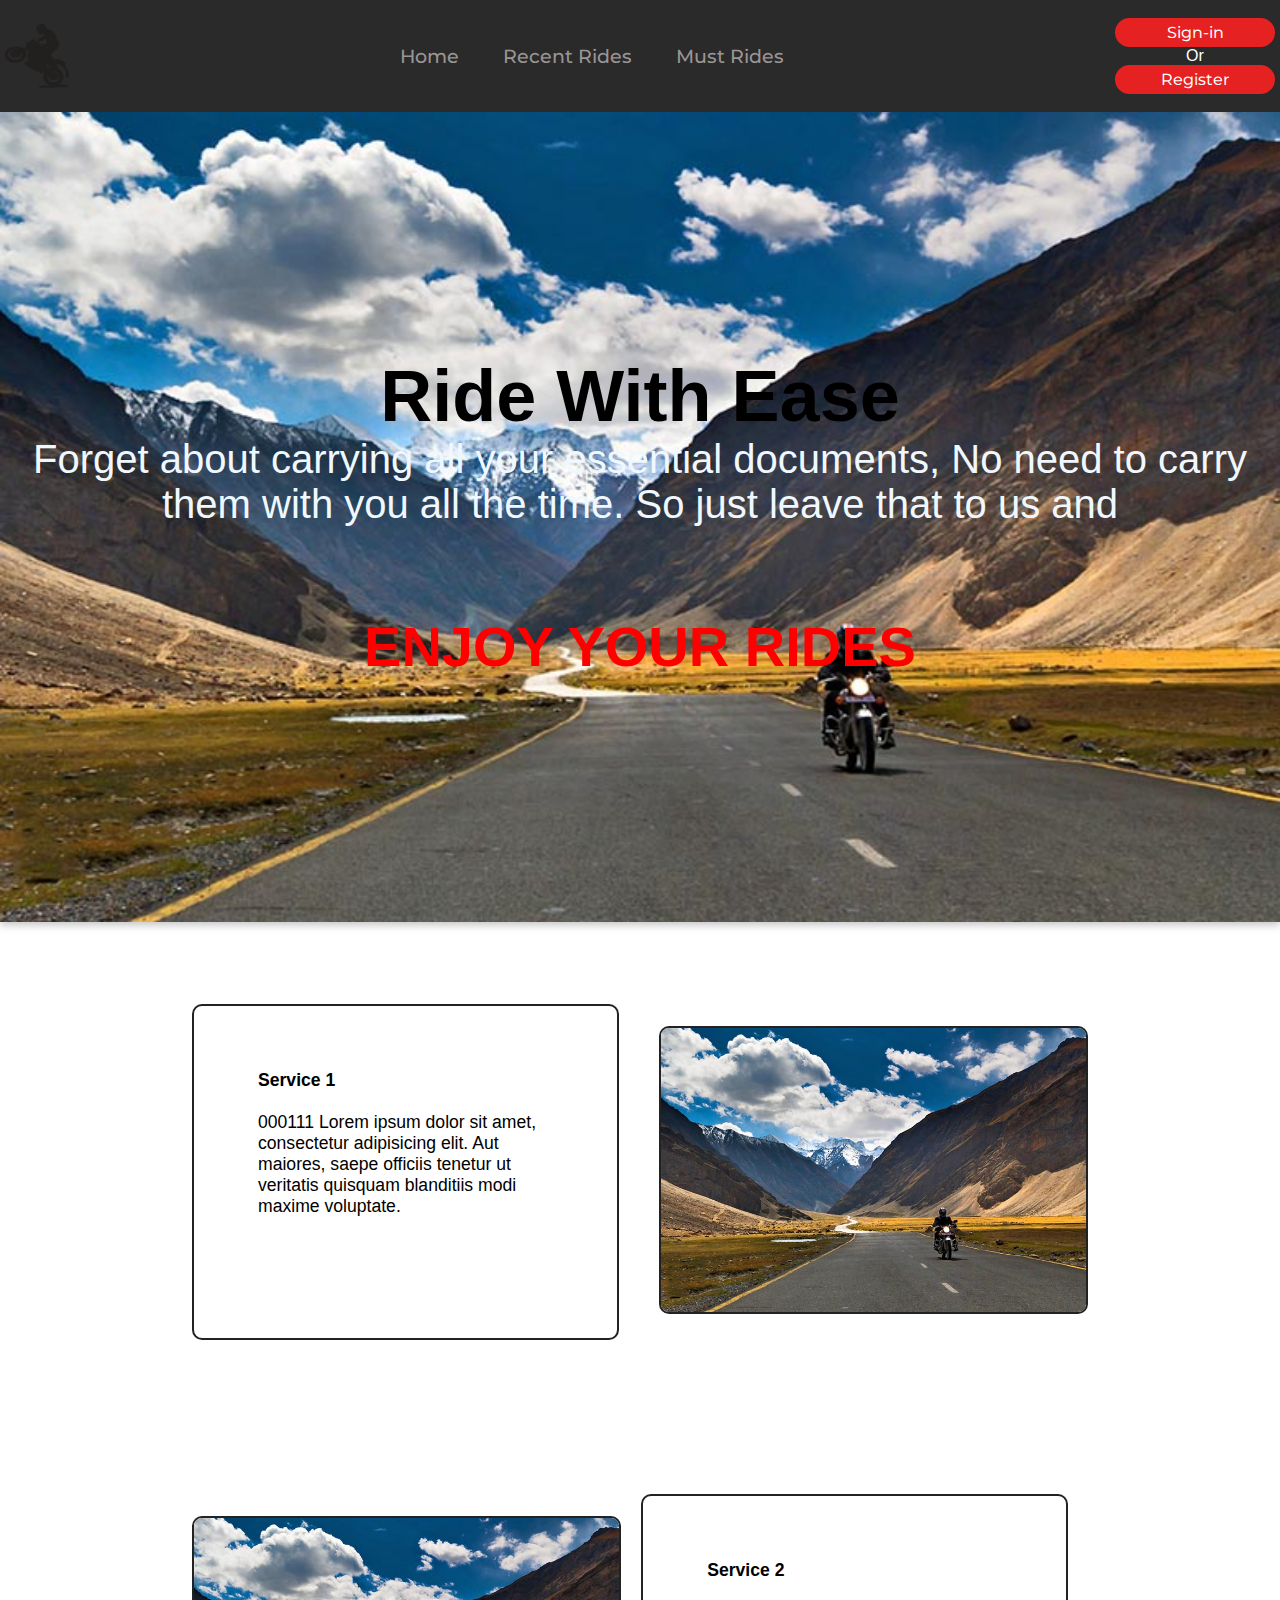
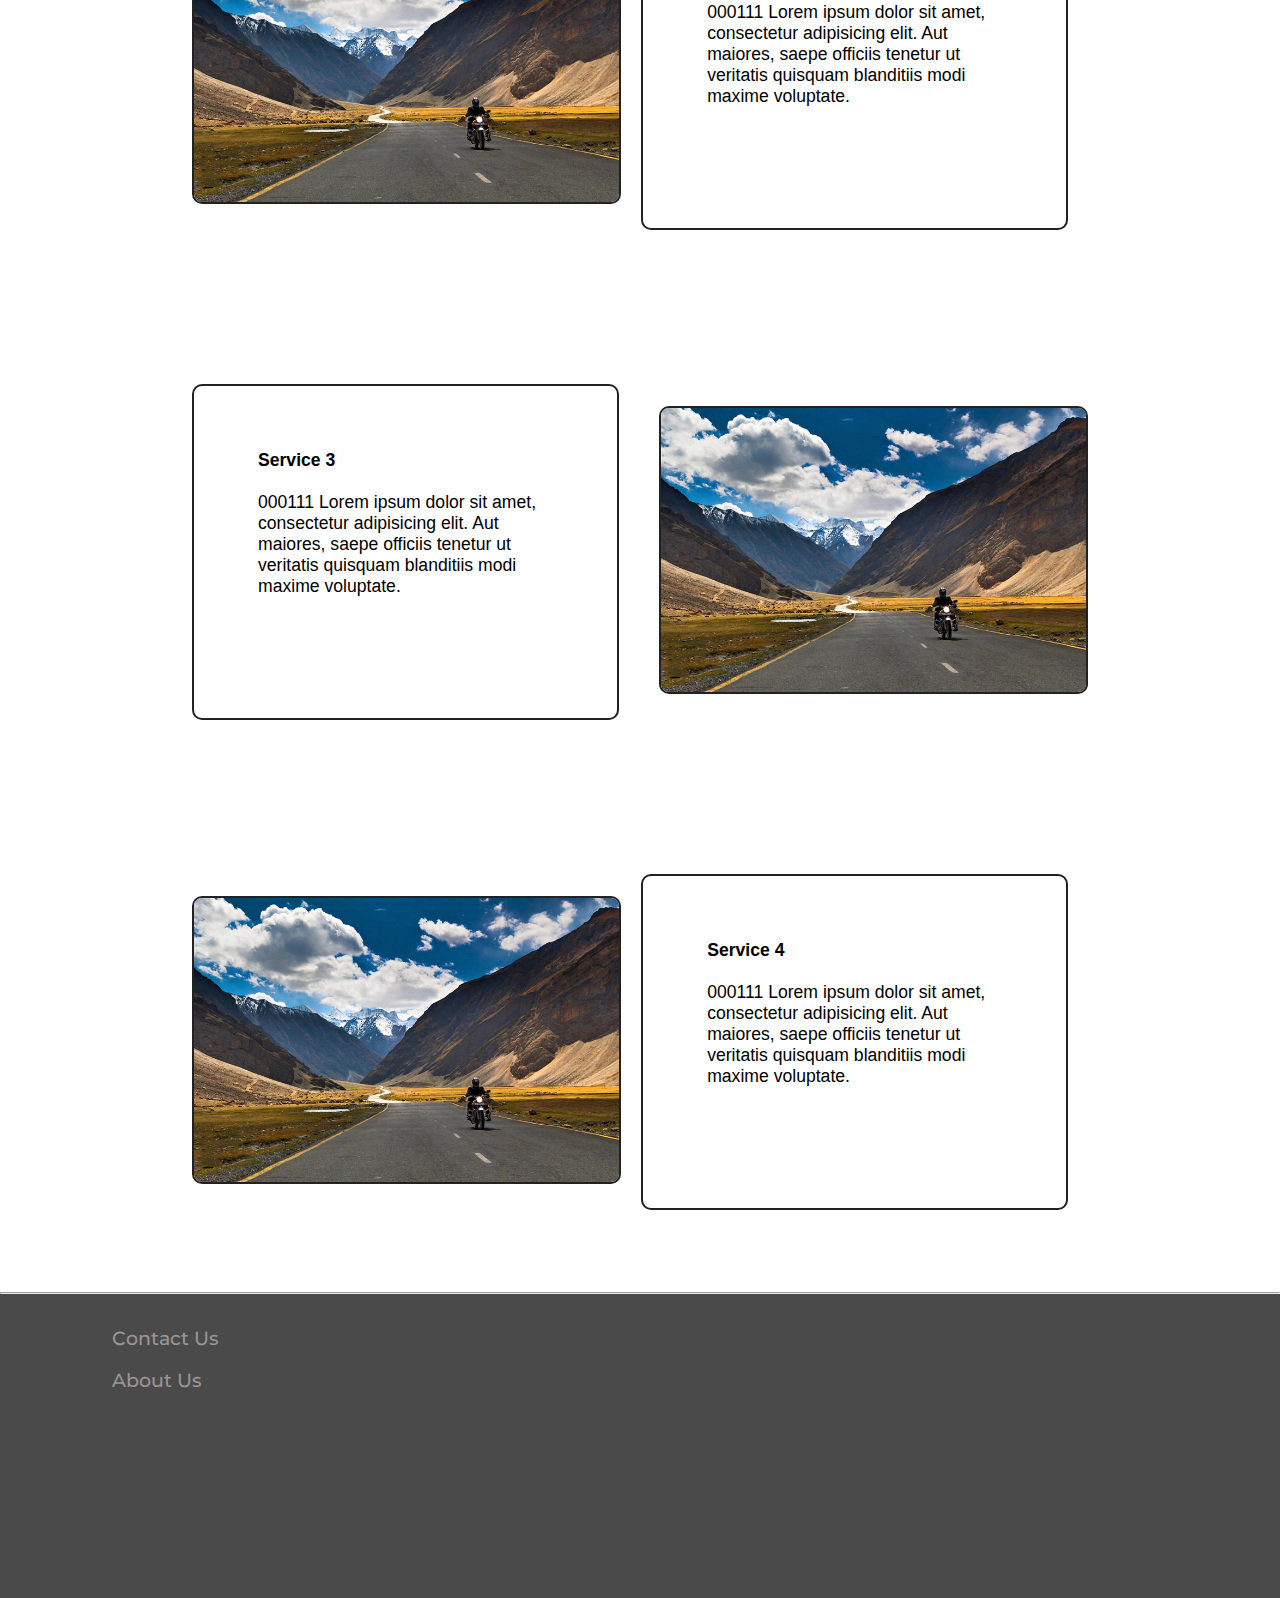
<file: index.html>
<!DOCTYPE html>
<html lang="en">
<head>
    <meta charset="UTF-8">
    <meta http-equiv="X-UA-Compatible" content="IE=edge">
    <meta name="viewport" content="width=device-width, initial-scale=1.0">
    <title>MotoDocs</title>
    <link rel="shortcut icon" href="AllimagesinHere/logo.png" type="image/x-icon">
    <link rel="stylesheet" href="https://cdnjs.cloudflare.com/ajax/libs/font-awesome/6.4.0/css/all.min.css" 
        integrity="sha512-iecdLmaskl7CVkqkXNQ/ZH/XLlvWZOJyj7Yy7tcenmpD1ypASozpmT/E0iPtmFIB46ZmdtAc9eNBvH0H/ZpiBw==" 
        crossorigin="anonymous" referrerpolicy="no-referrer" />
    <link rel="stylesheet" href="style1.css">
    <link rel="stylesheet" href="style2.css">
    <link rel="stylesheet" href="Style3.css">
</head>
<body>
    <!-- For style1.css, nav bar type 1 -->
    <header>
            <img src="AllimagesinHere/logo.png" alt="Our Logo" class="logo">
            <ul class="nav_links">
                <li><a href="Home">Home</a></li>
                <li><a href="Recent Rides">Recent Rides</a></li>
                <li><a href="Must Rides">Must Rides</a></li>
            </ul>
            <span>
                <button >Sign-in</button><br>
                <p style="color: white; text-align:center;">Or</p>
                <button>Register</button>
            </span>

    </header>

    <div class="slider">
        <div>
            <h2>Ride With Ease</h2>
            <p>Forget about carrying all your essential documents, No need to carry them with you all the time. So just leave that to us and</p><br>
            <p style="margin-top: 2rem;font-size: 3.5rem; color: red;font-weight:bolder;"> ENJOY YOUR RIDES</p>
        </div>
    </div>

    <!-- The intro boxes that explains the services of our website -->
    <div style="margin: 0 auto;">
        <div class="MainIntroBox">
            <div class="infor" style="margin-right: 20px;">
                <h4>Service 1</h4><br>
                <p>000111 Lorem ipsum dolor sit amet, consectetur adipisicing elit. Aut maiores, saepe officiis tenetur ut veritatis quisquam blanditiis modi maxime voluptate.</p>
            </div>
            <div class="images">
                <img src="AllimagesinHere/sliderimages/Bike-Trip-to-Leh-Ladakh.jpg" alt="Slider images">
            </div>
        </div>
        <div class="MainIntroBox">
            <div class="images">
                <img src="AllimagesinHere/sliderimages/Bike-Trip-to-Leh-Ladakh.jpg" alt="Slider images">
            </div>
            <div class="infor" style="margin-right: 20px;">
                <h4>Service 2</h4><br>
                <p>000111 Lorem ipsum dolor sit amet, consectetur adipisicing elit. Aut maiores, saepe officiis tenetur ut veritatis quisquam blanditiis modi maxime voluptate.</p>
            </div>
        </div>
        <div class="MainIntroBox">
            <div class="infor" style="margin-right: 20px;">
                <h4>Service 3</h4><br>
                <p>000111 Lorem ipsum dolor sit amet, consectetur adipisicing elit. Aut maiores, saepe officiis tenetur ut veritatis quisquam blanditiis modi maxime voluptate.</p>
            </div>
            <div class="images">
                <img src="AllimagesinHere/sliderimages/Bike-Trip-to-Leh-Ladakh.jpg" alt="Slider images">
            </div>
        </div>
        <div class="MainIntroBox">
            <div class="images">
                <img src="AllimagesinHere/sliderimages/Bike-Trip-to-Leh-Ladakh.jpg" alt="Slider images">
            </div>
            <div class="infor" style="margin-right: 20px;">
                <h4>Service 4</h4><br>
                <p>000111 Lorem ipsum dolor sit amet, consectetur adipisicing elit. Aut maiores, saepe officiis tenetur ut veritatis quisquam blanditiis modi maxime voluptate.</p>
            </div>
        </div>
        
        
    </div>
    
    <hr>
    <footer>
        <a href="Contacts">Contact Us</a><br><br>
        <a href="Abouts">About Us</a>
    </footer>
</body>
</html>
</file>
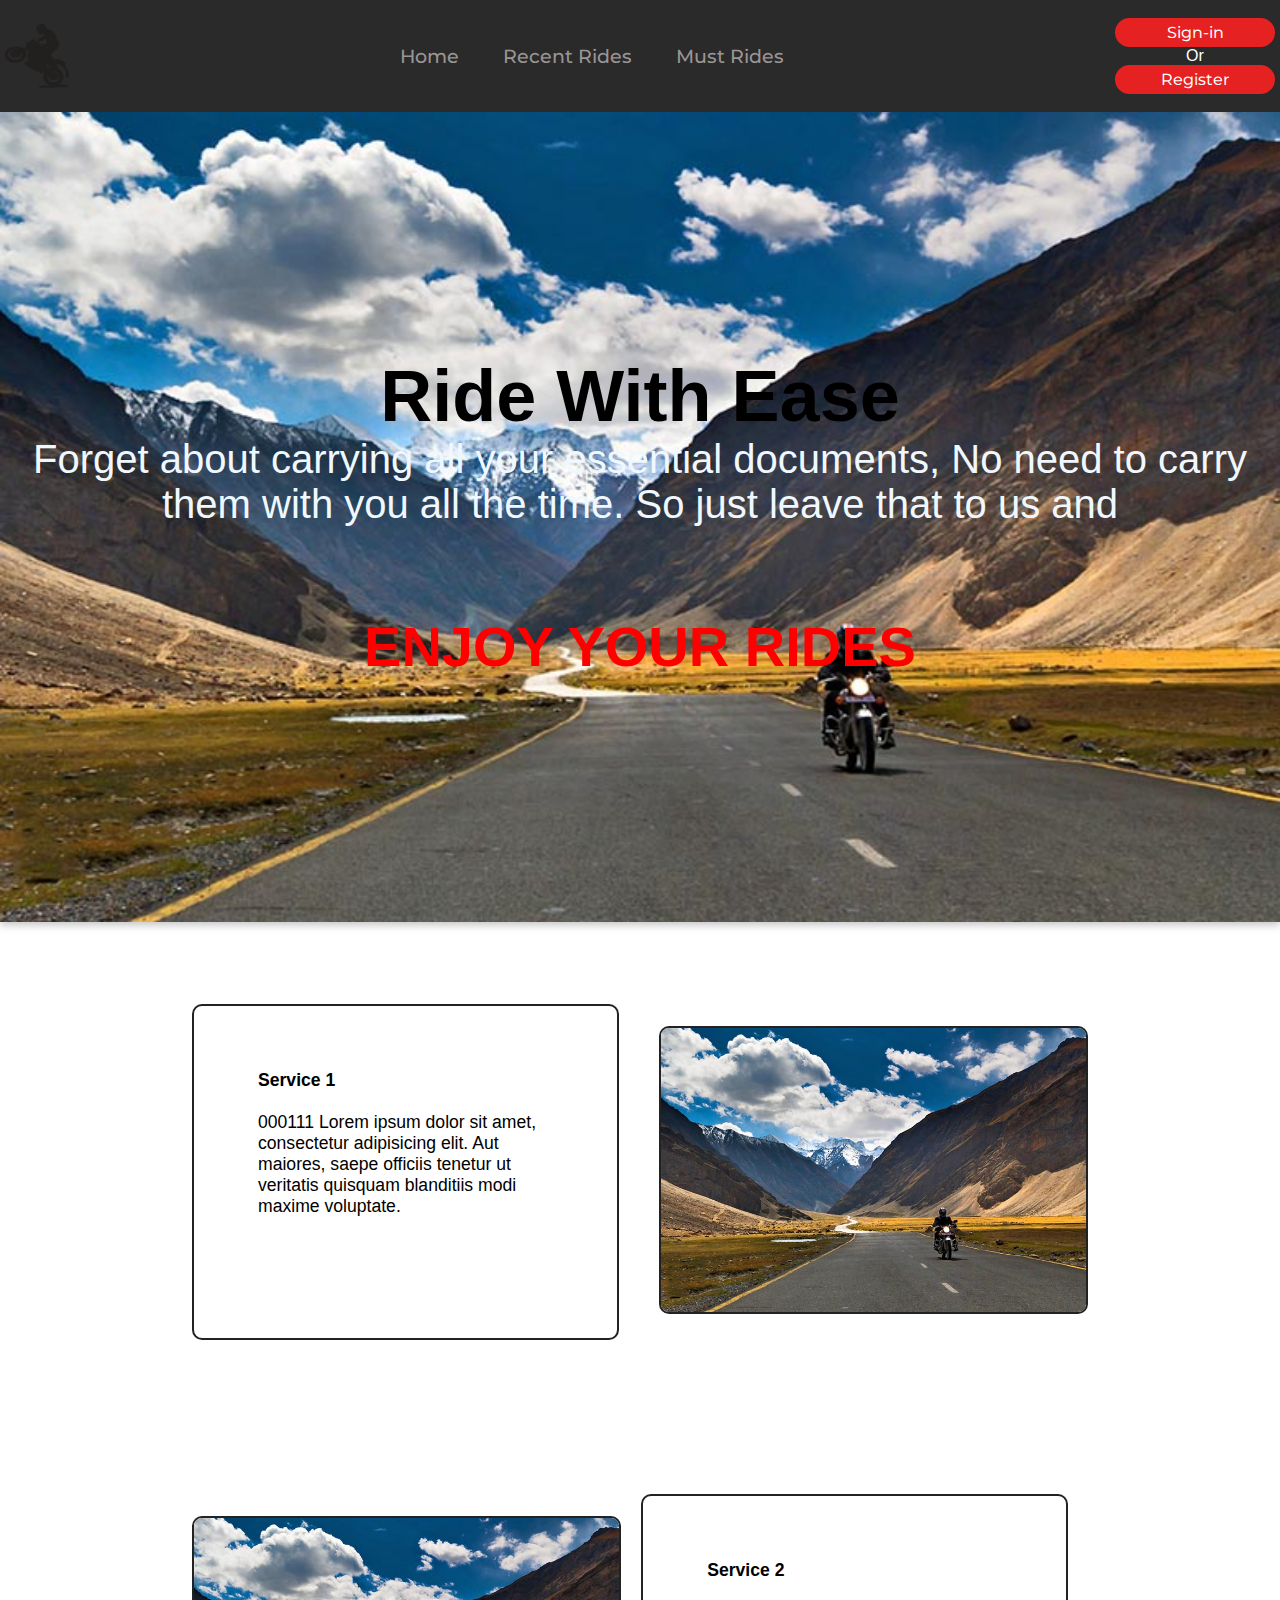
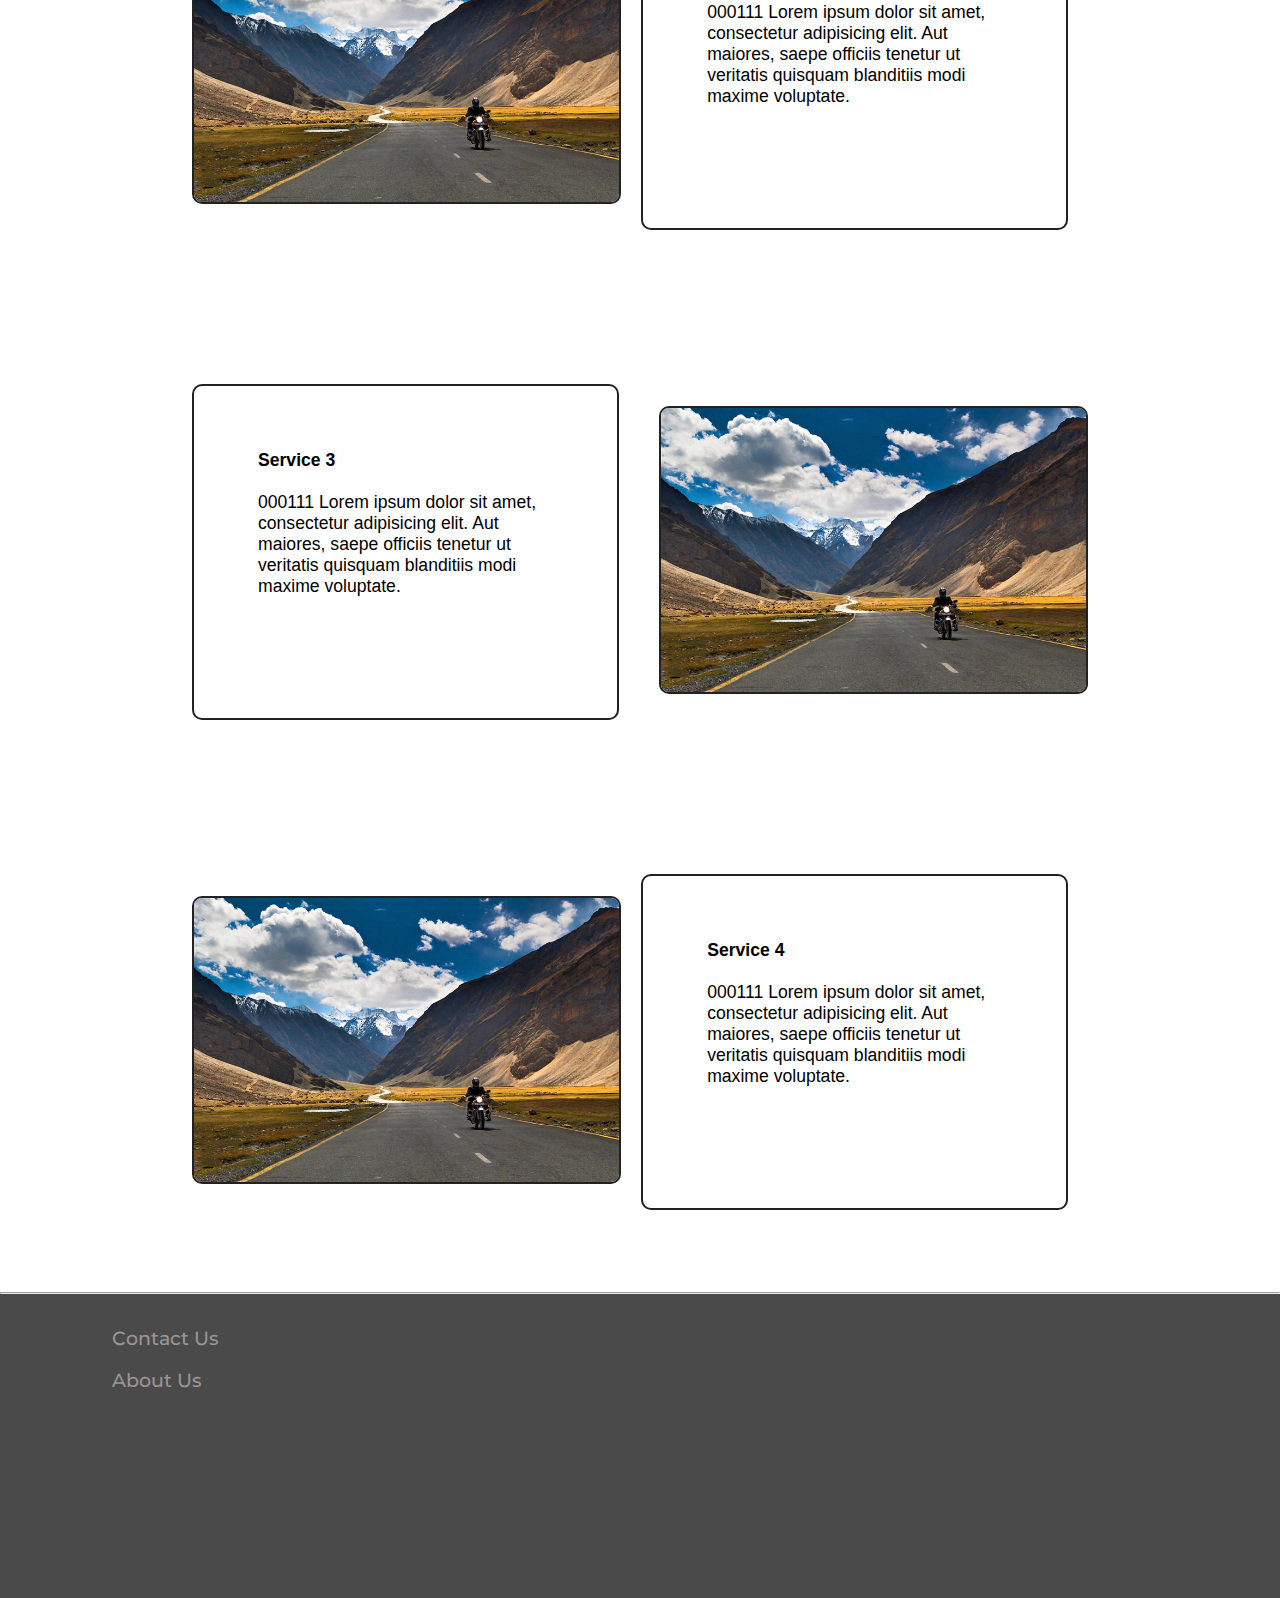
<file: MainPage.html>
<!DOCTYPE html>
<html lang="en">
<head>
    <meta charset="UTF-8">
    <meta http-equiv="X-UA-Compatible" content="IE=edge">
    <meta name="viewport" content="width=device-width, initial-scale=1.0">
    <title>MotoDocs</title>
    <link rel="shortcut icon" href="AllimagesinHere/logo.png" type="image/x-icon">
    <link rel="stylesheet" href="https://cdnjs.cloudflare.com/ajax/libs/font-awesome/6.4.0/css/all.min.css" 
        integrity="sha512-iecdLmaskl7CVkqkXNQ/ZH/XLlvWZOJyj7Yy7tcenmpD1ypASozpmT/E0iPtmFIB46ZmdtAc9eNBvH0H/ZpiBw==" 
        crossorigin="anonymous" referrerpolicy="no-referrer" />
    <link rel="stylesheet" href="style1.css">
    <link rel="stylesheet" href="style2.css">
    <link rel="stylesheet" href="Style3.css">
</head>
<body>
    <!-- For style1.css, nav bar type 1 -->
    <header>
            <img src="AllimagesinHere/logo.png" alt="Our Logo" class="logo">
            <ul class="nav_links">
                <li><a href="Home">Home</a></li>
                <li><a href="Recent Rides">Recent Rides</a></li>
                <li><a href="Must Rides">Must Rides</a></li>
            </ul>
            <span>
                <button >Sign-in</button><br>
                <p style="color: white; text-align:center;">Or</p>
                <button>Register</button>
            </span>

    </header>

    <div class="slider">
        <div>
            <h2>Ride With Ease</h2>
            <p>Forget about carrying all your essential documents, No need to carry them with you all the time. So just leave that to us and</p><br>
            <p style="margin-top: 2rem;font-size: 3.5rem; color: red;font-weight:bolder;"> ENJOY YOUR RIDES</p>
        </div>
    </div>

    <!-- The intro boxes that explains the services of our website -->
    <div style="margin: 0 auto;">
        <div class="MainIntroBox">
            <div class="infor" style="margin-right: 20px;">
                <h4>Service 1</h4><br>
                <p>000111 Lorem ipsum dolor sit amet, consectetur adipisicing elit. Aut maiores, saepe officiis tenetur ut veritatis quisquam blanditiis modi maxime voluptate.</p>
            </div>
            <div class="images">
                <img src="AllimagesinHere/sliderimages/Bike-Trip-to-Leh-Ladakh.jpg" alt="Slider images">
            </div>
        </div>
        <div class="MainIntroBox">
            <div class="images">
                <img src="AllimagesinHere/sliderimages/Bike-Trip-to-Leh-Ladakh.jpg" alt="Slider images">
            </div>
            <div class="infor" style="margin-right: 20px;">
                <h4>Service 2</h4><br>
                <p>000111 Lorem ipsum dolor sit amet, consectetur adipisicing elit. Aut maiores, saepe officiis tenetur ut veritatis quisquam blanditiis modi maxime voluptate.</p>
            </div>
        </div>
        <div class="MainIntroBox">
            <div class="infor" style="margin-right: 20px;">
                <h4>Service 3</h4><br>
                <p>000111 Lorem ipsum dolor sit amet, consectetur adipisicing elit. Aut maiores, saepe officiis tenetur ut veritatis quisquam blanditiis modi maxime voluptate.</p>
            </div>
            <div class="images">
                <img src="AllimagesinHere/sliderimages/Bike-Trip-to-Leh-Ladakh.jpg" alt="Slider images">
            </div>
        </div>
        <div class="MainIntroBox">
            <div class="images">
                <img src="AllimagesinHere/sliderimages/Bike-Trip-to-Leh-Ladakh.jpg" alt="Slider images">
            </div>
            <div class="infor" style="margin-right: 20px;">
                <h4>Service 4</h4><br>
                <p>000111 Lorem ipsum dolor sit amet, consectetur adipisicing elit. Aut maiores, saepe officiis tenetur ut veritatis quisquam blanditiis modi maxime voluptate.</p>
            </div>
        </div>
        
        
    </div>
    
    <hr>
    <footer>
        <a href="Contacts">Contact Us</a><br><br>
        <a href="Abouts">About Us</a>
    </footer>
</body>
</html>
</file>
<file: style1.css>
@import url('https://fonts.googleapis.com/css2?family=Montserrat&display=swap');

*{
    margin: 0;
    padding: 0;
    box-sizing: border-box;
}
li, a, button{
    font-family: "Montserrat", sans-serif;
    font-weight: 450;
    font-size: 1rem;
    color: rgb(194, 226, 226);
    text-decoration: none;
}
header{
    /* border-bottom-left-radius: 10px; */
    /* border-bottom-right-radius: 10px; */
    margin: 0;
    height: 7rem;
    display: flex;
    justify-content: space-between;
    /* type 2 of this nav bar */
    /* justify-content: flex-end; */
    align-items: center;
    padding: 0 4rem;
    background-color: rgb(59, 59, 61);
}
.logo{
    cursor: pointer;
    height: 4rem;
    width: 4rem;
    /* Type 2 of this nav bar */
    /* margin-right: auto; */
}
.nav_links{
    list-style: none;
}
.nav_links li{
    display: inline-block;
    padding: 0 20px;
}
.nav_links li a{
    transition: all 0.3s ease 0s;
}
.nav_links li a:hover{
    color: rgb(229, 33, 33);
    font-weight: 600;
    font-size: 1.3rem;
}
button{
    width: 10rem;
    padding: 5px 2px;
    background-color: rgb(229, 33, 33);
    color: rgb(255, 255, 255);
    border: none;
    border-radius: 30px;
    cursor: pointer;
    transition: all 0.3s ease 0.3s;
}
button:hover{
    scale: 1.05;
}
</file>
<file: style2.css>
*{
    margin: 0;
    padding: 0;
    box-sizing: border-box;
    font-family: Verdana, Geneva, Tahoma, sans-serif;
}

body{
    height: 100vh; 
}
li{list-style: none;}
a{
    text-decoration: none;
    color: rgb(154, 149, 149);
    font-size: 1.2rem;
    font-weight: 500;
    transition: all 0.3s ease 0s;
}

a:hover{
    color: rgb(198, 23, 23);
    /* font-size: 1.25rem; */
}

header{
    background-color: rgb(43, 42, 42);
    position: relative;
    padding: 5px;
}
.navbar{
    width: 100%;
    height: 4rem;
    margin: 0 auto;
    padding: 0 1.9rem;
    display: flex;
    align-items: center;
    justify-content: space-between;
}
.navbar .logo a{
    font-size: 1.9rem;
    font-weight: bold;
    transition: all 0.3s ease 0s;
}
.navbar .logo a:hover{
    color: rgb(198, 23, 23);
    font-size: 2.1rem;
}
.navbar .links{
    display: flex;
    gap: 2rem;
}
.navbar .toggle_btn{
    color: aliceblue;
    font-size: 1.5rem;
    cursor: pointer;
    display: none;
}
.action_btn{
    width: fit-content;
    height: 2rem;
    background-color: rgb(36, 87, 181);
    color: #000;
    padding: 0.4rem 0.5rem;
    border-radius: 25px;
    font-size: 1rem;
}
.action_btn:hover{
    scale: 1.05;
    color: #522828;
}

.dropdownMenu{
    display: none;
    position: absolute;
    right: 2rem;
    top: 3.9rem;
    height: 0;
    background-color: #363535c8;
    backdrop-filter: blur(10px);
    border-radius: 10px;
    overflow: hidden;
    align-items: center;
    justify-content: center;
    width: 18.75rem;
    transition: height .2s cubic-bezier(0.175, 0.885, 0.32, 1.275);
}
.dropdownMenu.open{
    height: 15rem;
}
.dropdownMenu li{
    padding: 0.7rem;
    display: flex;
    align-items: center;
    justify-content: center;
}
.dropdownMenu .action_btn{
    width: 100%;
    display: flex;
    justify-content: center;
}
.dropdownMenu hr{
    width: 97%;
    margin: 0px auto;
}

@media (max-width: 992px) {
    .navbar .links,
    .navbar .action_btn{
        display: none;
    }

    .navbar .toggle_btn{
        display: block;
    }
    
    .dropdownMenu{
        display: block;
    }
}
@media (max-width: 576px) {
    .dropdownMenu{
        left: 2rem;
        width: unset;
    }
}

/* For style2.css, nav bar type 2
<header>
    <div class="navbar">
        <div class="logo"><a href="#">Moto Docs</a></div>
        <ul class="links">
            <li><a href="Home">Home</a></li>
            <li><a href="Home">Must Rides</a></li>
            <li><a href="Home">Recent Rides</a></li>
        </ul>
        <a href="#" class="action_btn">Log-in/Sign-up</a>
        <div class="toggle_btn">
            <i class="fa-solid fa-bars"></i>
        </div>
    </div>


    <div class="dropdownMenu">
            <li><a href="Home">Home</a></li><hr>
            <li><a href="Home">Must Rides</a></li><hr>
            <li><a href="Home">Recent Rides</a></li><hr>
            <li><a href="#" class="action_btn">Log-in/Sign-up</a></li>
    </div>
</header>
<script>
    const toggleBtn = document.querySelector('.toggle_btn')
    const toggleBtnIcon = document.querySelector('.toggle_btn i')
    const dropDownMenu = document.querySelector('.dropdownMenu')

    toggleBtn.onclick = function(){
        dropDownMenu.classList.toggle('open')
        const isOpen = dropDownMenu.classList.contains('open')

        toggleBtnIcon.classList = isOpen
        ?'fa-solid fa-xmark'
        :'fa-solid fa-bars'
    }

</script>  */
</file>
<file: Style3.css>
*{
    margin: 0;
    padding: 0;
    box-sizing: border-box;
}
body{
    width: 100%;
    height: 100vh;
    margin: 0;
}
/* This one flashes the images  */
.slider{
    width: 100%;
    height: 90vh;
    margin: 0 auto;
    display: flex;
    background-image: url('AllimagesinHere/sliderimages/Bike-Trip-to-Leh-Ladakh.jpg');
    background-size: 100% 100%;
    box-shadow: rgba(0, 0, 0, 0.24) 0px 3px 8px;
    animation: changeImage 30s ease forwards infinite;
}
@keyframes changeImage {

    0%{
        background-image: url('AllimagesinHere/sliderimages/Bike-Trip-to-Leh-Ladakh.jpg');
    }
    25%{
        background-image: url('AllimagesinHere/sliderimages/cover-1052.jpg');
    }
    50%{
        background-image: url('AllimagesinHere/sliderimages/Ladakh-2021-1536x1027.jpg');
    }
    75%{
        background-image: url('AllimagesinHere/sliderimages/Leh-Ladakh-Bike-Trip.jpeg');
    }
    100%{
        background-image: url('AllimagesinHere/sliderimages/82508wd3qbahj3514xfnbfx7ogzr_1576928476_biking_in_spiti.jpg');
    }
    
}

.slider div{
    position: relative;
    width: 80rem;
    margin: auto;
    
    /* background-color: aqua; */
    font-size: 3rem;
    align-items: center;
    justify-content: center;
}
.slider div h2{
    text-align: center;
}
.slider div p{
    color: aliceblue;
    text-align:center;
    font-size: 2.5rem;
    font-family:'Segoe UI', Tahoma, Geneva, Verdana, sans-serif;
}

/* The intro boxes */
.MainIntroBox{
    width: 90%;
    height: 30rem;
    margin: 10px auto;
    padding: 1rem 8rem;
    display: flex;
    gap: 20px;
    justify-content: center;
    align-items: center;
}
.MainIntroBox .infor{
    margin: auto;
    padding: 4rem;
    border: 2px solid rgb(35, 34, 34);
    border-radius: 10px;
    width: 70%;
    height: fit-content;
    min-height: 75%;
    font-size: 1.1rem;
    font-family: 'Trebuchet MS', 'Lucida Sans Unicode', 'Lucida Grande', 'Lucida Sans', Arial, sans-serif;
}
.MainIntroBox img{
    border: 2px solid rgb(35, 34, 34);
    border-radius: 10px;
    height: fit-content;
    height: 18rem;
}

footer{
    padding: 2rem 7rem;
    height: 19rem;
    width: 100%;
    background-color: rgba(44, 44, 44, 0.859);
}
</file>
